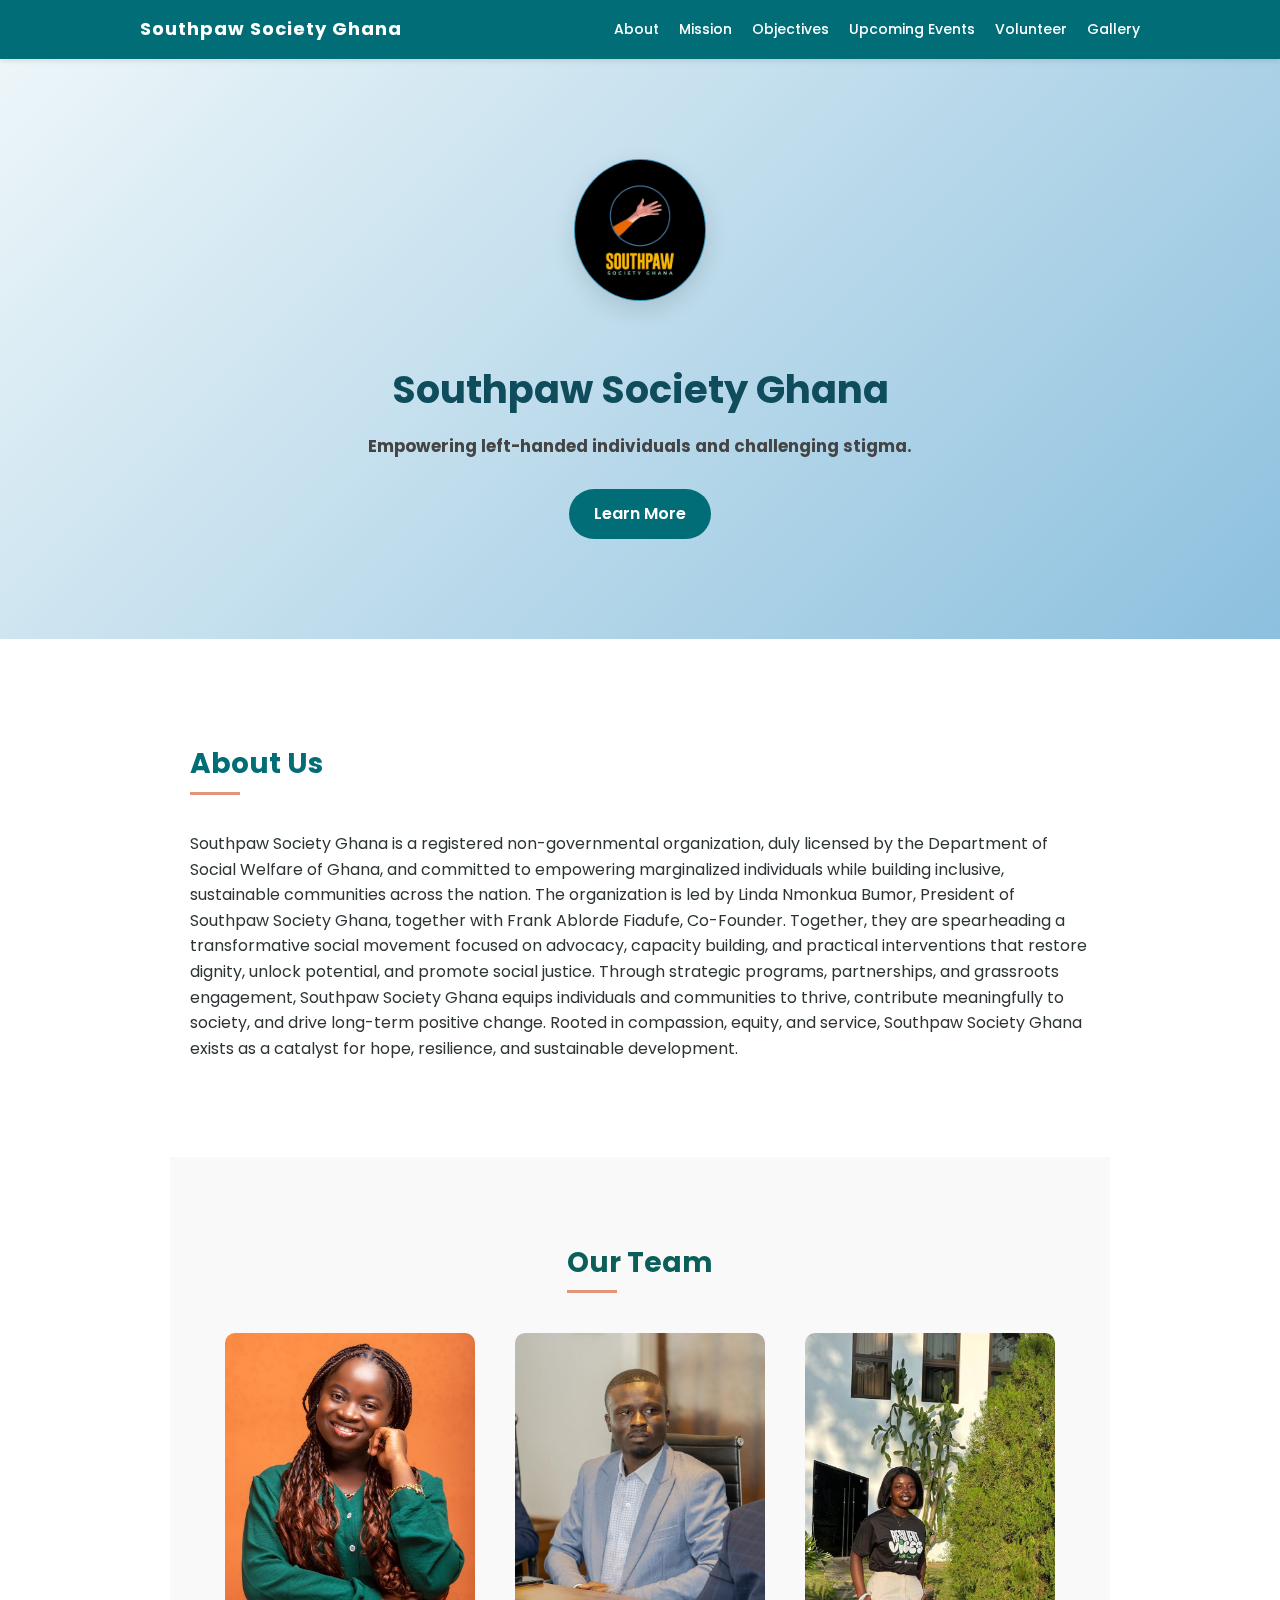
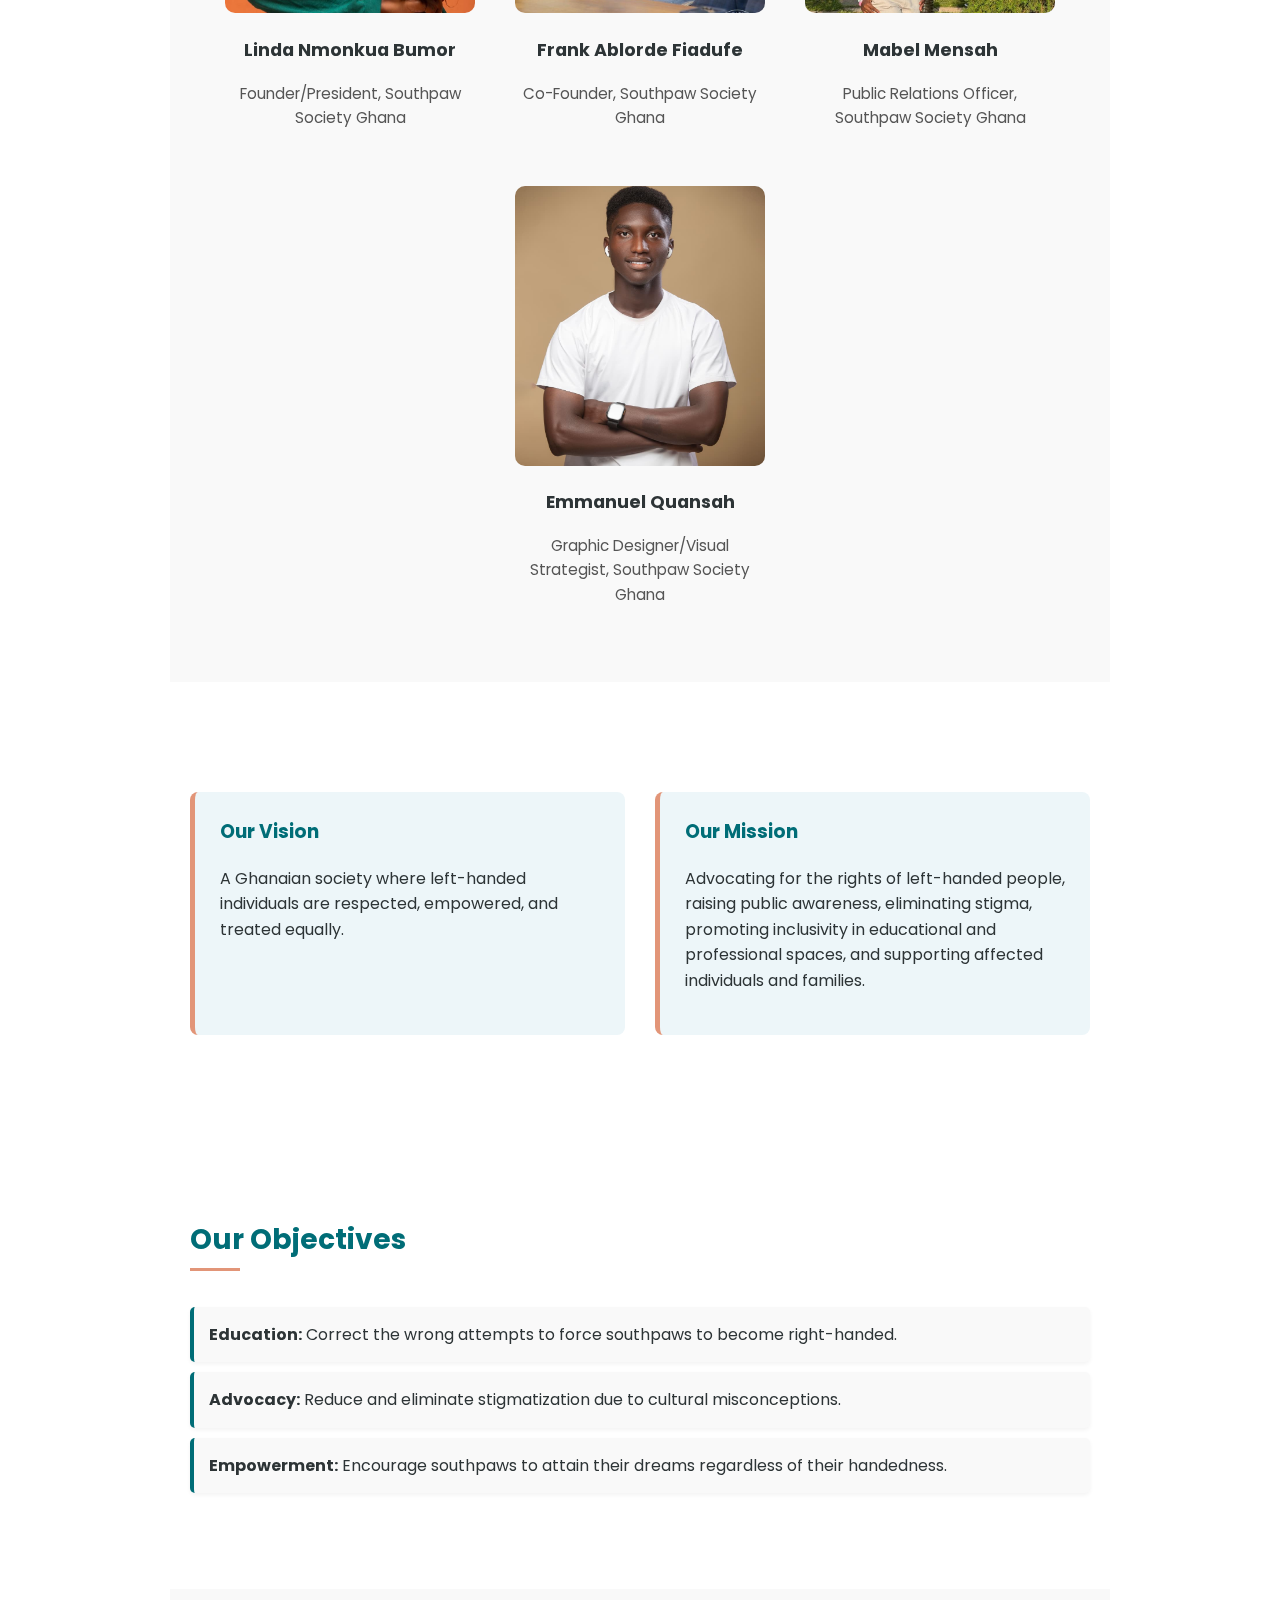
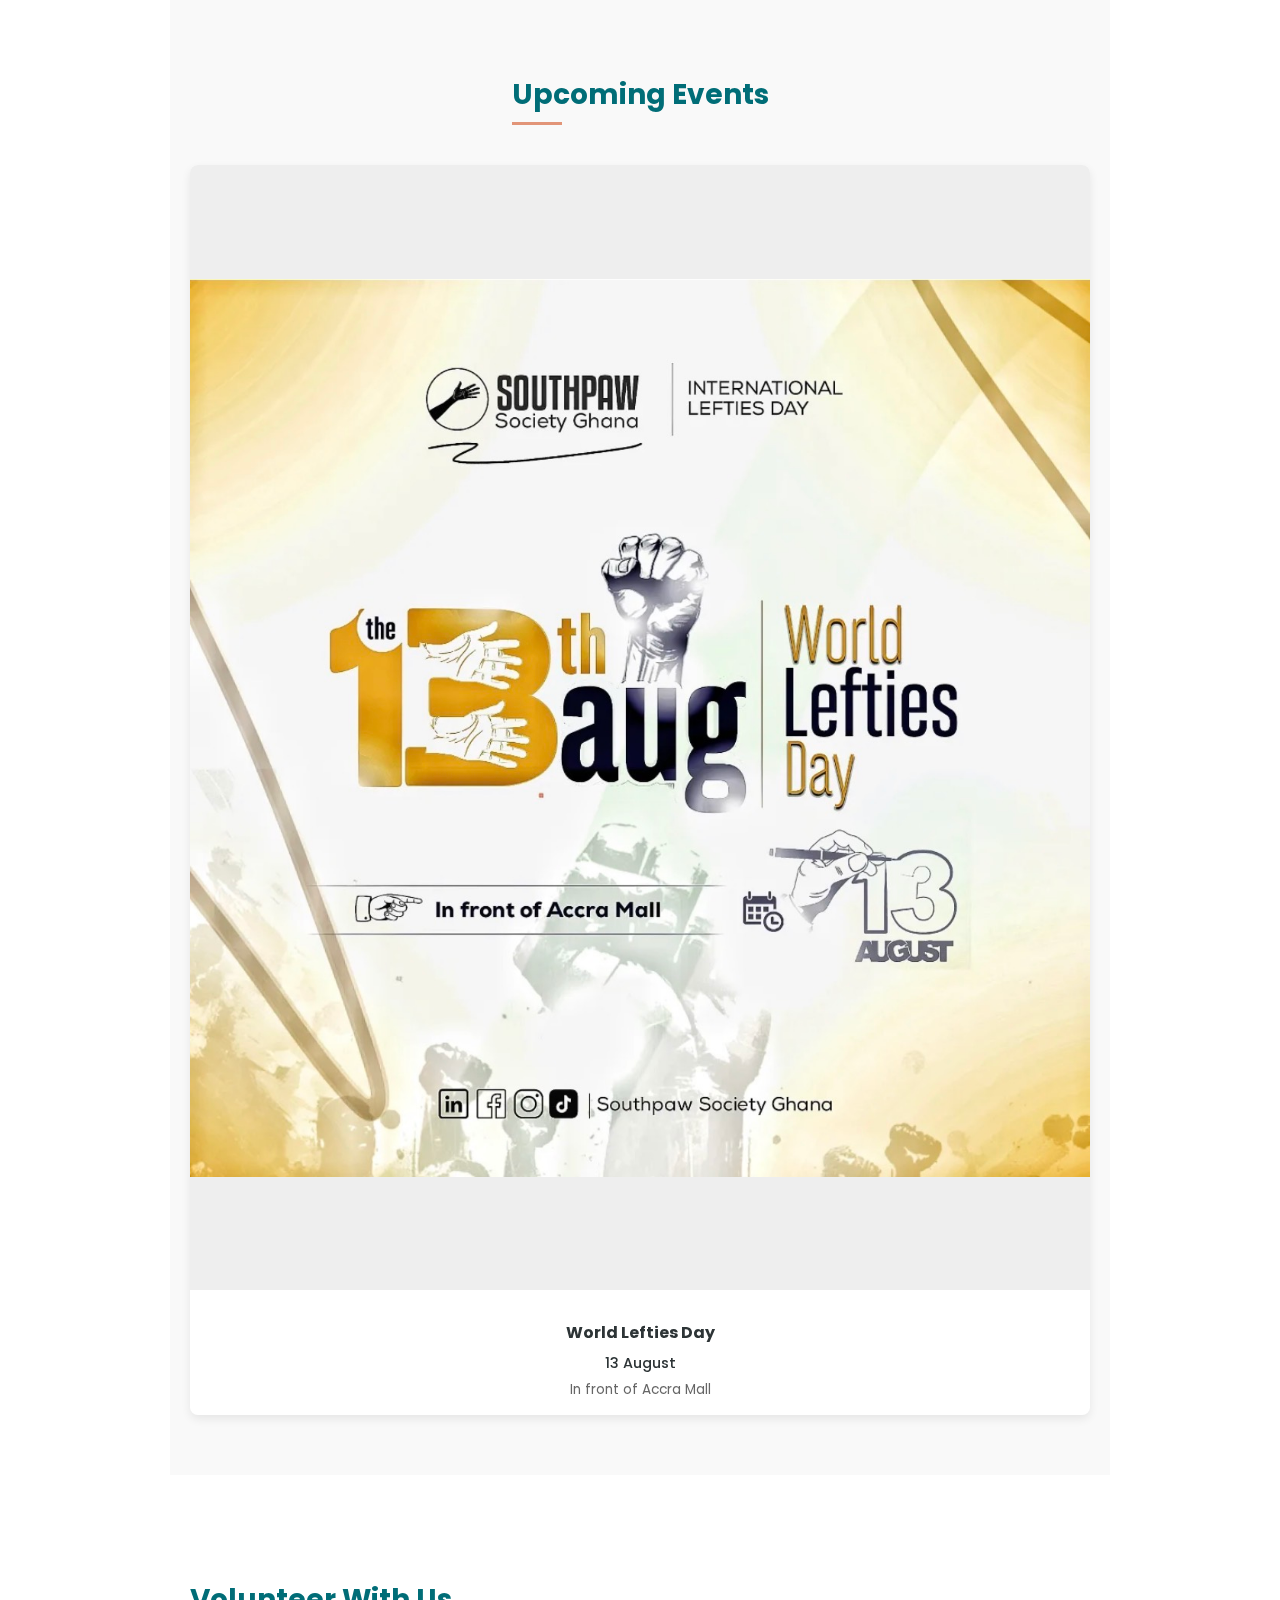
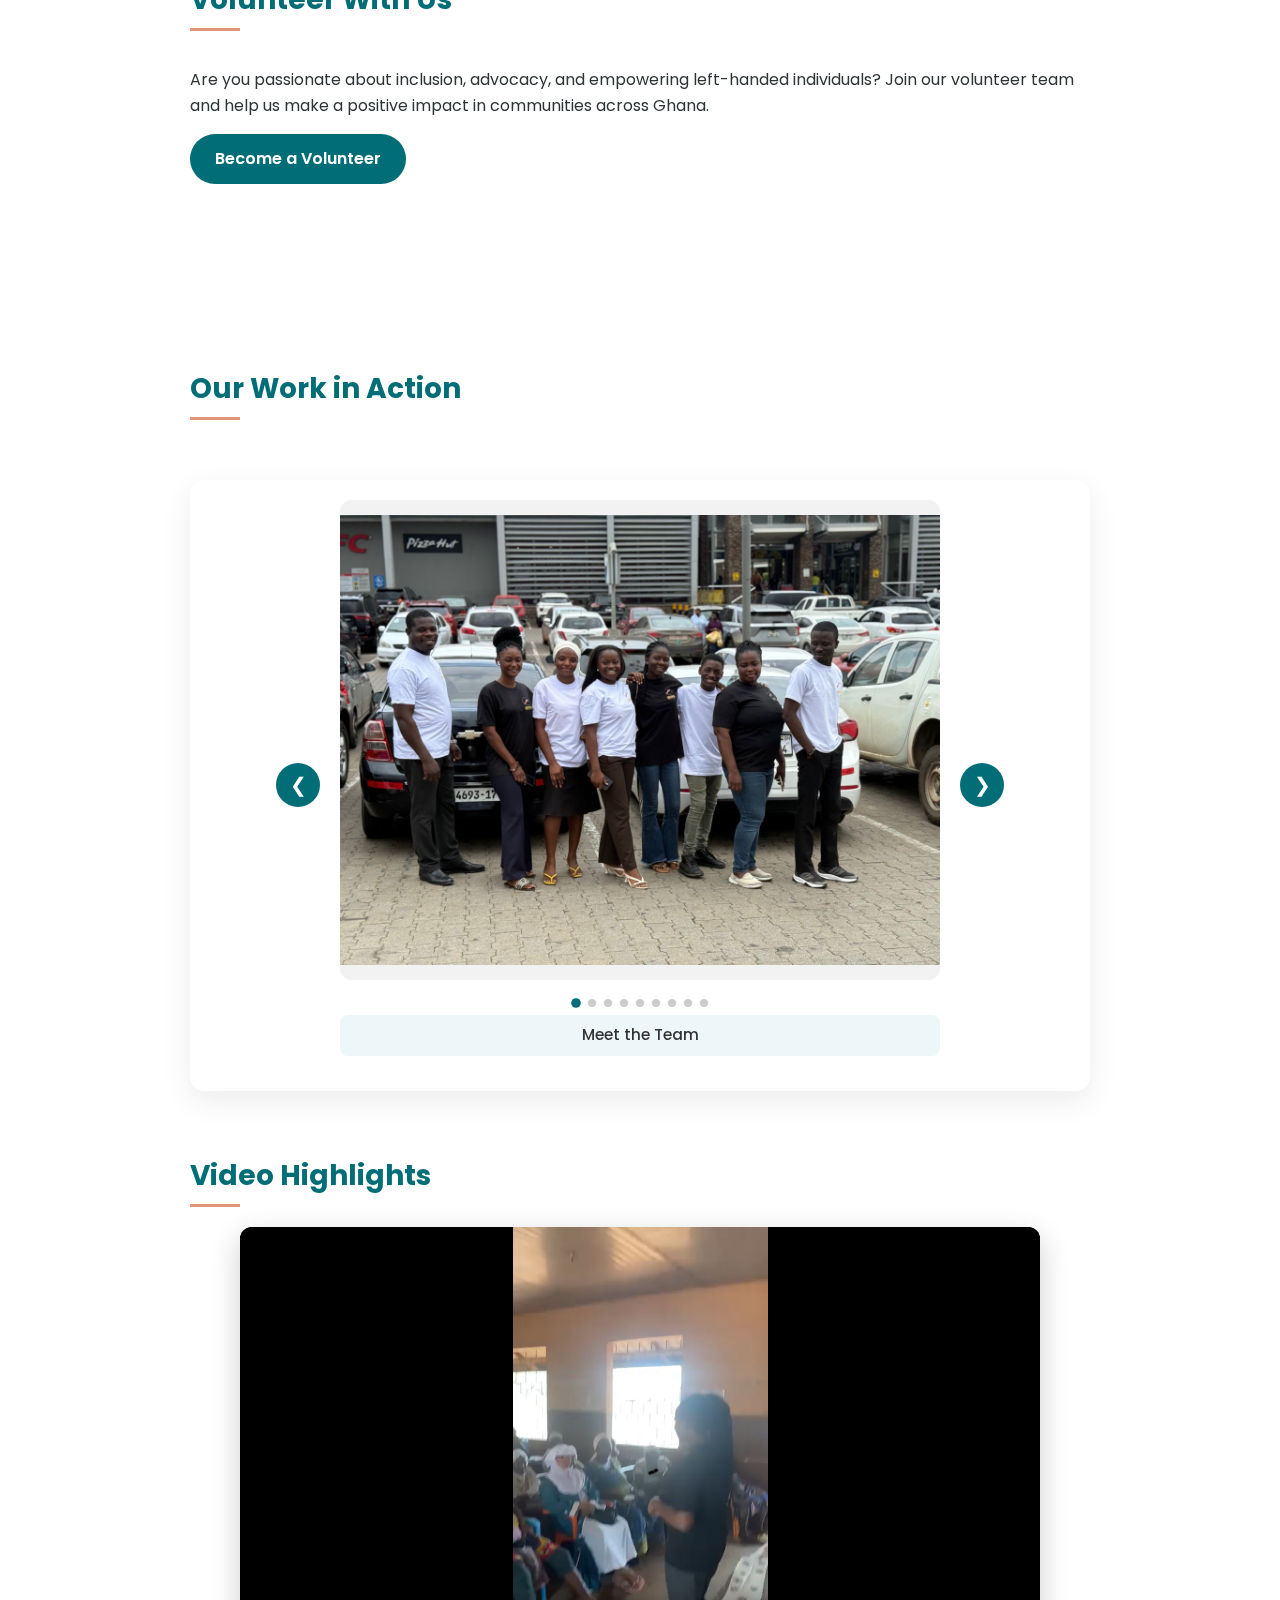
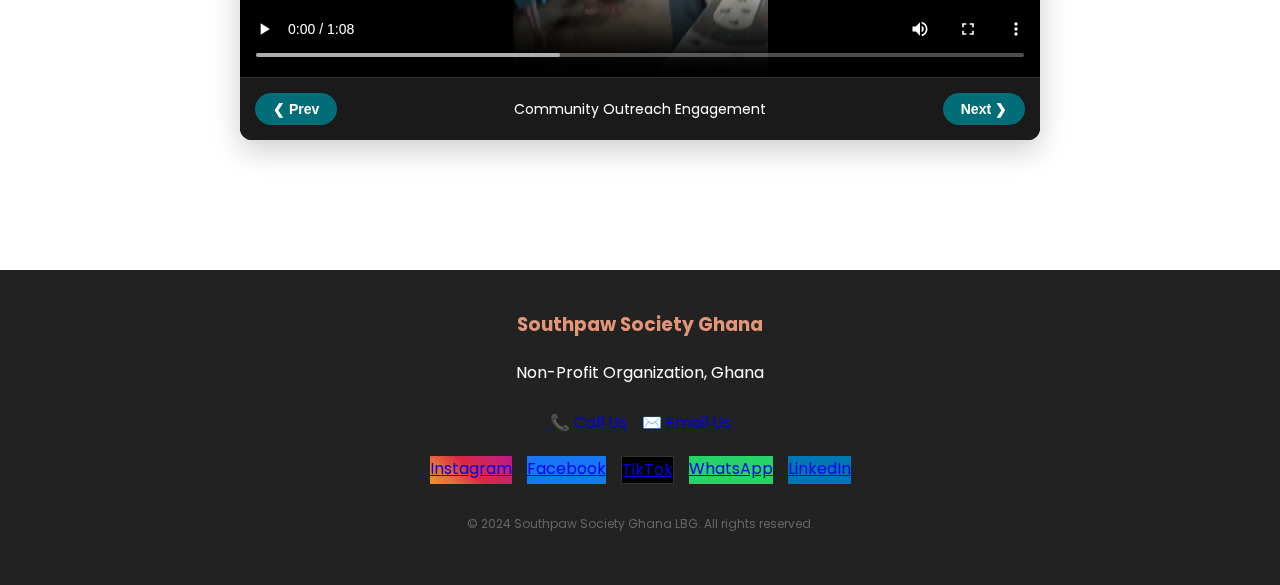
<file: index.html>
<!DOCTYPE html>
<html lang="en">
<head>
  <meta charset="UTF-8">
  <title>Southpaw Society Ghana</title>
  <meta name="description" content="Empowering left-handed individuals and challenging stigma in Ghana.">
  <meta name="viewport" content="width=device-width, initial-scale=1">

 <link href="https://fonts.googleapis.com/css2?family=Poppins:wght@300;400;600;700&display=swap" rel="stylesheet">

  <link rel="stylesheet" href="css/style.css">
  <link rel="icon" href="favicon.png" type="image/png">
</head>

<body>

<header id="top">
  <nav>
    <a class="logo"  href="#top">Southpaw Society Ghana</a>

    <div class="hamburger" onclick="toggleMenu()">☰</div>

    <div class="nav-links" id="navLinks">
      <a href="#about" onclick="toggleMenu()">About</a>
      <a href="#mission" onclick="toggleMenu()">Mission</a>
      <a href="#objectives" onclick="toggleMenu()">Objectives</a>
      <a href="#events" onclick="toggleMenu()">Upcoming Events</a>
      <a href="#volunteer" onclick="toggleMenu()">Volunteer</a>
      <a href="#gallery" onclick="toggleMenu()">Gallery</a>
    </div>
  </nav>
</header>

<section class="hero">
  <img src="images/logo.png" alt="Southpaw Society Ghana Logo" class="hero-logo">
  <h1>Southpaw Society Ghana</h1>
  <p><strong>Empowering left-handed individuals and challenging stigma.</strong></p>
  <a href="#mission" class="cta-button">Learn More</a>
</section>

<section id="about">
  <h2>About Us</h2>
  <p>
    Southpaw Society Ghana is a registered non-governmental organization, duly licensed by the Department of Social Welfare of Ghana, and committed to empowering marginalized individuals while building inclusive, sustainable communities across the nation. The organization is led by Linda Nmonkua Bumor, President of Southpaw Society Ghana, together with Frank Ablorde Fiadufe, Co-Founder.
Together, they are spearheading a transformative social movement focused on advocacy, capacity building, and practical interventions that restore dignity, unlock potential, and promote social justice. Through strategic programs, partnerships, and grassroots engagement, Southpaw Society Ghana equips individuals and communities to thrive, contribute meaningfully to society, and drive long-term positive change.
Rooted in compassion, equity, and service, Southpaw Society Ghana exists as a catalyst for hope, resilience, and sustainable development.
  </p>
</section>

<section class="leadership">
  <h2>Our Team</h2>

  <div class="leaders">
    <div class="leader-card">
      <img src="images/linda.jpg" alt="Linda Nmonkua Bumor">
      <h3>Linda Nmonkua Bumor</h3>
      <p>Founder/President, Southpaw Society Ghana</p>
    </div>

    <div class="leader-card">
      <img src="images/frank-v3.jpg" alt="Frank Ablorde Fiadufe">
      <h3>Frank Ablorde Fiadufe </h3>
      <p>Co-Founder, Southpaw Society Ghana</p>
    </div>
    
    <div class="leader-card">
      <img src="images/Mabel.jpg" alt="Mabel Mensah">
      <h3>Mabel Mensah</h3>
      <p>Public Relations Officer, Southpaw Society Ghana</p>
    </div>

    <div class="leader-card">
      <img src="images/Emmanuel.jpg" alt="Emmanuel Quansah">
      <h3>Emmanuel Quansah</h3>
      <p>Graphic Designer/Visual Strategist, Southpaw Society Ghana</p>
    </div>

  </div>
</section>

<section id="mission">
  <div class="mission-grid">
    <div class="card">
      <h3>Our Vision</h3>
      <p>A Ghanaian society where left-handed individuals are respected, empowered, and treated equally.</p>
    </div>
    <div class="card">
      <h3>Our Mission</h3>
      <p>Advocating for the rights of left-handed people, raising public awareness, eliminating stigma, promoting inclusivity in educational and professional spaces, and supporting affected individuals and families.</p>
    </div>
  </div>
</section>

<section id="objectives" class="objectives">
  <h2>Our Objectives</h2>
  <ul>
    <li><strong>Education:</strong> Correct the wrong attempts to force southpaws to become right-handed.</li>
    <li><strong>Advocacy:</strong> Reduce and eliminate stigmatization due to cultural misconceptions.</li>
    <li><strong>Empowerment:</strong> Encourage southpaws to attain their dreams regardless of their handedness.</li>
  </ul>
</section>

<section id="events" class="events-section">
  <h2>Upcoming Events</h2>

  <div class="events-grid">

    <div class="event-card">
      <div class="event-image">
        <img src="images/event1.jpg" alt="World Lefties Day">
      </div>

      <div class="event-caption">
        <h3>World Lefties Day</h3>
        <p>13 August</p>
        <span>In front of Accra Mall</span>
      </div>
    </div>

  </div>
</section>

<section id="volunteer">
  <h2>Volunteer With Us</h2>
  <p>
    Are you passionate about inclusion, advocacy, and empowering left-handed individuals?
    Join our volunteer team and help us make a positive impact in communities across Ghana.
  </p>


  <div class="volunteer-form">
  <a href="https://forms.gle/SSmkNPqyBv2YmePT7" target="_blank" class="cta-button">
    Become a Volunteer
  </a>
</div>
</section>

<section id="gallery">
  <h2>Our Work in Action</h2>

  <div class="slideshow">
    <button class="slide-btn prev">&#10094;</button>

    <div class="slide">
  <div class="gallery-image">
    <img id="slide-image" src="images/gallery4.jpg" alt="Gallery image">
  </div>
  <div class="gallery-dots" id="galleryDots"></div>
  <p id="slide-caption">Meet the Team</p>

</div>

    <button class="slide-btn next">&#10095;</button>
  </div>

  <div>
  <h2>Video Highlights</h2>

  <div class="video-player-wrapper">
    <video id="mainPlayer" controls>
      <source src="images/video1.mp4" type="video/mp4">
      Your browser does not support the video tag.
    </video>

    <div class="video-controls-bar">
      <button class="vid-btn" onclick="changeVideo(-1)">&#10094; Prev</button>

      <span id="videoTitle">Community Outreach Engagement</span>

      <button class="vid-btn" onclick="changeVideo(1)">Next &#10095;</button>
    </div>
  </div>
</div> 
</section>



<footer>
  <div class="footer-content">
    <h3>Southpaw Society Ghana</h3>
    <p>Non-Profit Organization, Ghana</p>

  <div class="contact-buttons">
  <a href="tel:+233545809619" class="contact-btn call">
    📞 Call Us
  </a>

  <a href="mailto:southpawsocietyghana@gmail.com" class="contact-btn email">
    ✉️ Email Us
  </a>
  </div>
    
    <div class="socials buttons">
  <a href="https://www.instagram.com/southpawsocietyghana?utm_source=ig_web_button_share_sheet&igsh=ZDNlZDc0MzIxNw==" target="_blank" class="social-btn instagram">Instagram</a>

  <a href="https://www.facebook.com/profile.php?id=61571130084951" target="_blank" class="social-btn facebook">Facebook</a>

  <a href="https://www.tiktok.com/@southpaw.society?is_from_webapp=1&sender_device=pc" target="_blank" class="social-btn tiktok">TikTok</a>

  <a href="https://api.whatsapp.com/send/?phone=233545809619&text=Hello,&type=phone_number&app_absent=0" target="_blank" class="social-btn whatsapp">WhatsApp</a>

  <a href="https://www.linkedin.com/in/southpaw-society-ghana-117325343?utm_source=share&utm_campaign=share_via&utm_content=profile&utm_medium=ios_app" target="_blank" class="social-btn linkedin">LinkedIn</a>
</div>
  
  

    <p style="font-size: 12px; margin-top: 30px; color: #666; "> &copy; 2024 Southpaw Society Ghana LBG. All rights reserved.</p>
  </div>

</footer>

<script src="js/script.js"></script>

</body>
</html>
</file>
<file: css/style.css>
/* ================================
   ROOT VARIABLES
================================ */
:root {
  --primary-color: #006d77; /* Deep Teal - Trust & Stability */
  --secondary-color: #e29578; /* Muted Orange - Warmth & Energy */
  --light-bg: #edf6f9;
  --dark-text: #2d3436;
  --white: #ffffff;
}

/* ================================
   BASE / GLOBAL STYLES
================================ */
html {
  scroll-behavior: smooth;
}

body {
  margin: 0;
  font-family: 'Poppins', sans-serif;
  line-height: 1.6;
  color: var(--dark-text);
  background-color: var(--white);
}

section {
  padding: 80px 20px;
  max-width: 900px;
  margin: auto;
}

h2 {
  color: var(--primary-color);
  margin-bottom: 20px;
  font-size: 28px;
  position: relative;
  display: inline-block;
}

h2::after {
  content: '';
  display: block;
  width: 50px;
  height: 3px;
  background: var(--secondary-color);
  margin-top: 5px;
}

/* ================================
   HEADER & NAVIGATION
================================ */
header {
  background: var(--primary-color);
  color: var(--white);
  padding: 15px 0;
  position: sticky;
  top: 0;
  z-index: 1000;
  box-shadow: 0 2px 5px rgba(0,0,0,0.1);
}

nav {
  display: flex;
  justify-content: space-between;
  align-items: center;
  max-width: 1000px;
  margin: auto;
  padding: 0 20px;
}

nav div {
  display: flex;
  gap: 20px;
}

.logo {
  font-size: 18px;
  font-weight: 700;
  letter-spacing: 1px;
}

.logo img {
  height: 42px;
  width: auto;
}

nav a {
  color: var(--white);
  text-decoration: none;
  font-size: 14px;
  font-weight: 500;
  transition: color 0.3s;
}

nav a:hover {
  color: var(--secondary-color);
}

.hamburger {
  display: none;
  font-size: 26px;
  cursor: pointer;
}

/* ================================
   HERO SECTION
================================ */
.hero {
  text-align: center;
  background: linear-gradient(135deg, var(--light-bg) 0%, #8cc0de 100%);
  padding: 100px 20px;
  max-width: 100%;
}

.hero-logo {
  width: 350px;
  height: 140px;
  border-radius: 50%;
  object-fit: cover;
  background: #3194ba;
  padding: 1px;
  box-shadow: 0 8px 24px rgba(0, 0, 0, 0.12);
  margin-bottom: 20px;
}

.hero-logo {
  max-width: 130px;
  margin-bottom: 25px;
}

.hero h1 {
  font-size: 2.4rem;
  margin-bottom: 12px;
  color: #0f4c5c;
}

.hero p {
  max-width: 600px;
  margin: 0 auto 30px;
  font-size: 1.05rem;
  color: #444;
}

.cta-button {
  background-color: var(--primary-color);
  color: white;
  padding: 12px 25px;
  text-decoration: none;
  border-radius: 50px;
  font-weight: 600;
  transition: transform 0.2s, background 0.2s;
  display: inline-block;
}

.cta-button:hover {
  background-color: #004d55;
  transform: translateY(-2px);
}

/* ================================
   MISSION & OBJECTIVES
================================ */
.mission-grid {
  display: grid;
  grid-template-columns: repeat(auto-fit, minmax(300px, 1fr));
  gap: 30px;
  margin-top: 30px;
}

.card {
  background: var(--light-bg);
  padding: 25px;
  border-radius: 8px;
  border-left: 5px solid var(--secondary-color);
}

.card h3 {
  margin-top: 0;
  color: var(--primary-color);
}

.objectives ul {
  list-style: none;
  padding: 0;
}

.objectives li {
  background: #f9f9f9;
  margin-bottom: 10px;
  padding: 15px;
  border-radius: 5px;
  border-left: 4px solid var(--primary-color);
  box-shadow: 0 2px 4px rgba(0,0,0,0.05);
}

/* ================================
   SLIDESHOW / GALLERY
================================ */
.slideshow {
  display: flex;
  align-items: center;
  justify-content: center;
  gap: 20px;
  margin-top: 40px;
}

.slide {
  text-align: center;
  max-width: 600px;
  min-height: 420px;
  display: flex;
  flex-direction: column;
  justify-content: space-between;
}

.slide img {
  width: 100%;
  height: 500px;
  object-fit: contain;
  border-radius: 8px;
}

.slide p {
  margin-top: 10px;
  font-weight: 500;
  color: #555;
}

.slide-btn {
  background: var(--primary-color);
  color: white;
  border: none;
  font-size: 24px;
  padding: 10px 15px;
  cursor: pointer;
  border-radius: 50%;
  transition: background 0.3s;
}

.slide-btn:hover {
  background: #004d55;
}

/* --- GALLERY SLIDESHOW POLISH --- */

#gallery .slideshow {
  background: #ffffff;
  border-radius: 14px;
  padding: 20px;
  box-shadow: 0 10px 30px rgba(0,0,0,0.08);
  max-width: 900px;
  margin: 40px auto;
}

/* Image container */
#gallery .slide img {
  width: 100%;
  height: 480px;
  object-fit: contain;
  border-radius: 12px;
  background: #f2f2f2;
}

/* Caption styling */
#gallery .slide p {
  margin-top: 8px;
  padding: 8px 12px;
  background: #edf6f9;
  border-radius: 8px;
  font-size: 0.95rem;
  font-weight: 500;
  color: #333;
}

/* Buttons */
#gallery .slide-btn {
  width: 44px;
  height: 44px;
  font-size: 20px;
  display: flex;
  align-items: center;
  justify-content: center;
}

/* --- MOBILE REFINEMENT --- */
@media (max-width: 768px) {
  #gallery .slideshow {
    padding: 14px;
    margin: 20px 10px;
  }

  #gallery .slide img {
    height: 320px;
  }

  #gallery .slide-btn {
    width: 48px;
    height: 48px;
    font-size: 22px;
  }

  #gallery .slide p {
    font-size: 0.9rem;
    text-align: center;
  }
}

/* ================================
   EVENTS
================================ */
.events-section {
  padding: 60px 20px;
  background: #f9f9f9;
  text-align: center;
}

.events-section h2 {
  margin-bottom: 40px;
}

.events-grid {
  display: grid;
  grid-template-columns: repeat(auto-fit, minmax(260px, 1fr));
  gap: 30px;
  max-width: 1100px;
  margin: 0 auto;
}

.event-card {
  background: #ffffff;
  border-radius: 8px;
  overflow: hidden;
  box-shadow: 0 4px 10px rgba(0, 0, 0, 0.08);
}

.event-image {
  width: 100%;
  aspect-ratio: 4 / 5;
  overflow: hidden;
  background: #eee;
}

.event-image img {
  width: 100%;
  height: 100%;
  object-fit: contain;
}

.event-caption {
  padding: 14px 12px;
}

.event-caption h3 {
  font-size: 1rem;
  margin-bottom: 6px;
}

.event-caption p {
  margin: 0;
  font-size: 0.9rem;
  font-weight: 500;
}

.event-caption span {
  display: block;
  margin-top: 4px;
  font-size: 0.85rem;
  color: #666;
}

/* ================================
   LEADERSHIP
================================ */
.leadership {
  padding: 60px 20px;
  background: #f9f9f9;
  text-align: center;
}

.leadership h2 {
  margin-bottom: 40px;
  color: #0b5f5a;
}

.leaders {
  display: flex;
  justify-content: center;
  gap: 40px;
  flex-wrap: wrap;
}

.leader-card {
  max-width: 250px;
}

.leader-card img {
  width: 100%;
  height: 280px;
  object-fit: cover;
  border-radius: 10px;
}

.leader-card h3 {
  margin-top: 15px;
  font-size: 1.1rem;
}

.leader-card p {
  color: #555;
  font-size: 0.95rem;
}

/* =========================
   VIDEO PLAYER (MAIN)
========================= */

.video-player-wrapper {
  background: #000;
  border-radius: 12px;
  overflow: hidden;
  box-shadow: 0 10px 30px rgba(0,0,0,0.2);
  max-width: 800px;
  margin: 0 auto;
}

.video-player-wrapper video {
  width: 100%;
  aspect-ratio: 16 / 9;
  display: block;
  background: #000;
}

.video-controls-bar {
  background: #1a1a1a;
  color: white;
  padding: 15px;
  display: flex;
  justify-content: space-between;
  align-items: center;
  border-top: 1px solid #333;
}

#videoTitle {
  font-family: 'Poppins', sans-serif;
  font-size: 14px;
  color: #fff;
  text-align: center;
  margin: 0 10px;
}

.vid-btn {
  background: var(--primary-color);
  color: white;
  border: none;
  padding: 8px 18px;
  border-radius: 50px;
  cursor: pointer;
  font-weight: 600;
  font-size: 14px;
  transition: background 0.3s ease;
}

.vid-btn:hover {
  background: var(--secondary-color);
}

/* Mobile layout */
@media (max-width: 600px) {
  .video-controls-bar {
    padding: 10px;
  }

  .vid-btn {
    padding: 6px 12px;     
    font-size: 12px;
    white-space: nowrap; 
  }

  #videoTitle {
    font-size: 12px;
    text-align: center;
    flex: 1;               
    margin: 0 8px;
    white-space: nowrap;
    overflow: hidden;
    text-overflow: ellipsis;
  }
}



/* ================================
   FOOTER & CONTACT
================================ */
footer {
  background: #222;
  color: #fff;
  text-align: center;
  padding: 40px 20px;
  margin-top: 50px;
}

.footer-content h3 {
  margin-top: 0;
  color: var(--secondary-color);
  margin-bottom: 20px;
}

/* Container for the round icons */
.socials.buttons {
  margin-top: 20px; 
  display: flex; 
  justify-content: center; 
  gap: 15px; 
  flex-wrap: wrap;
}

/* Styling the round icons */
.social-icon {
  display: inline-flex;
  align-items: center;
  justify-content: center;
  width: 45px;
  height: 45px;
  border-radius: 50%;
  color: #fff;
  font-size: 20px;
  text-decoration: none;
  transition: transform 0.3s ease, box-shadow 0.3s ease;
}

.social-icon:hover {
  transform: translateY(-4px);
  box-shadow: 0 6px 15px rgba(0,0,0,0.3);
  color: #fff; /* Keeps icon white on hover */
}

.instagram { background: linear-gradient(45deg, #f09433 0%, #e6683c 25%, #dc2743 50%, #cc2366 75%, #bc1888 100%); }
.facebook  { background: #1877f2; }
.tiktok    { background: #000000; border: 1px solid #333; }
.whatsapp  { background: #25d366; }
.linkedin  { background: #0077b5; }


.contact-buttons {
  margin-top: 25px;
  display: flex;
  justify-content: center;
  gap: 15px;
  flex-wrap: wrap;
}

.contact-buttons .cta-button {
  padding: 12px 22px;
  border-radius: 50px;
  text-decoration: none;
  font-weight: 600;
  font-size: 14px;
  transition: transform 0.2s, background 0.2s;
  color: #fff;
  display: inline-flex;
  align-items: center;
  gap: 8px;
}

.contact-buttons .cta-button:hover {
  transform: translateY(-2px);
  opacity: 0.9;
}

/* ================================
   MEDIA QUERIES
================================ */
@media (max-width: 768px) {

  .hamburger {
    display: block;
  }

  .nav-links {
    display: none;
    position: absolute;
    top: 60px;
    left: 0;
    width: 100%;
    background: var(--primary-color);
    flex-direction: column;
    text-align: center;
    padding: 20px 0;
  }

  .nav-links.active {
    display: flex;
  }

  .hero h1 {
    font-size: 32px;
  }

  .slide img {
    height: 300px;
  }

  .leader-card img {
    height: 300px;
  }

  .gallery-container {
    max-width: 100%;
    padding: 0 10px;
  }

  .gallery-image img {
    object-fit: contain;
  }

  .gallery-btn {
    width: 40px;
    height: 40px;
    font-size: 18px;
  }

  .gallery-btn.prev {
    left: 10px;
  }

  .gallery-btn.next {
    right: 10px;
  }

  .gallery-caption {
    font-size: 0.95rem;
    padding: 10px 8px;
    text-align: center;
  }
}

@media (max-width: 600px) {
  .video-nav.left {
    left: 10px;
  }

  .video-nav.right {
    right: 10px;
  }
}

/* --- GALLERY DOT INDICATORS --- */
.gallery-dots {
  display: flex;
  justify-content: center;
  gap: 8px;
  margin-top: 12px;
}

.gallery-dots span {
  width: 8px;
  height: 8px;
  background: #ccc;
  border-radius: 50%;
  transition: background 0.3s, transform 0.3s;
}

.gallery-dots span.active {
  background: var(--primary-color);
  transform: scale(1.2);
}
</file>
